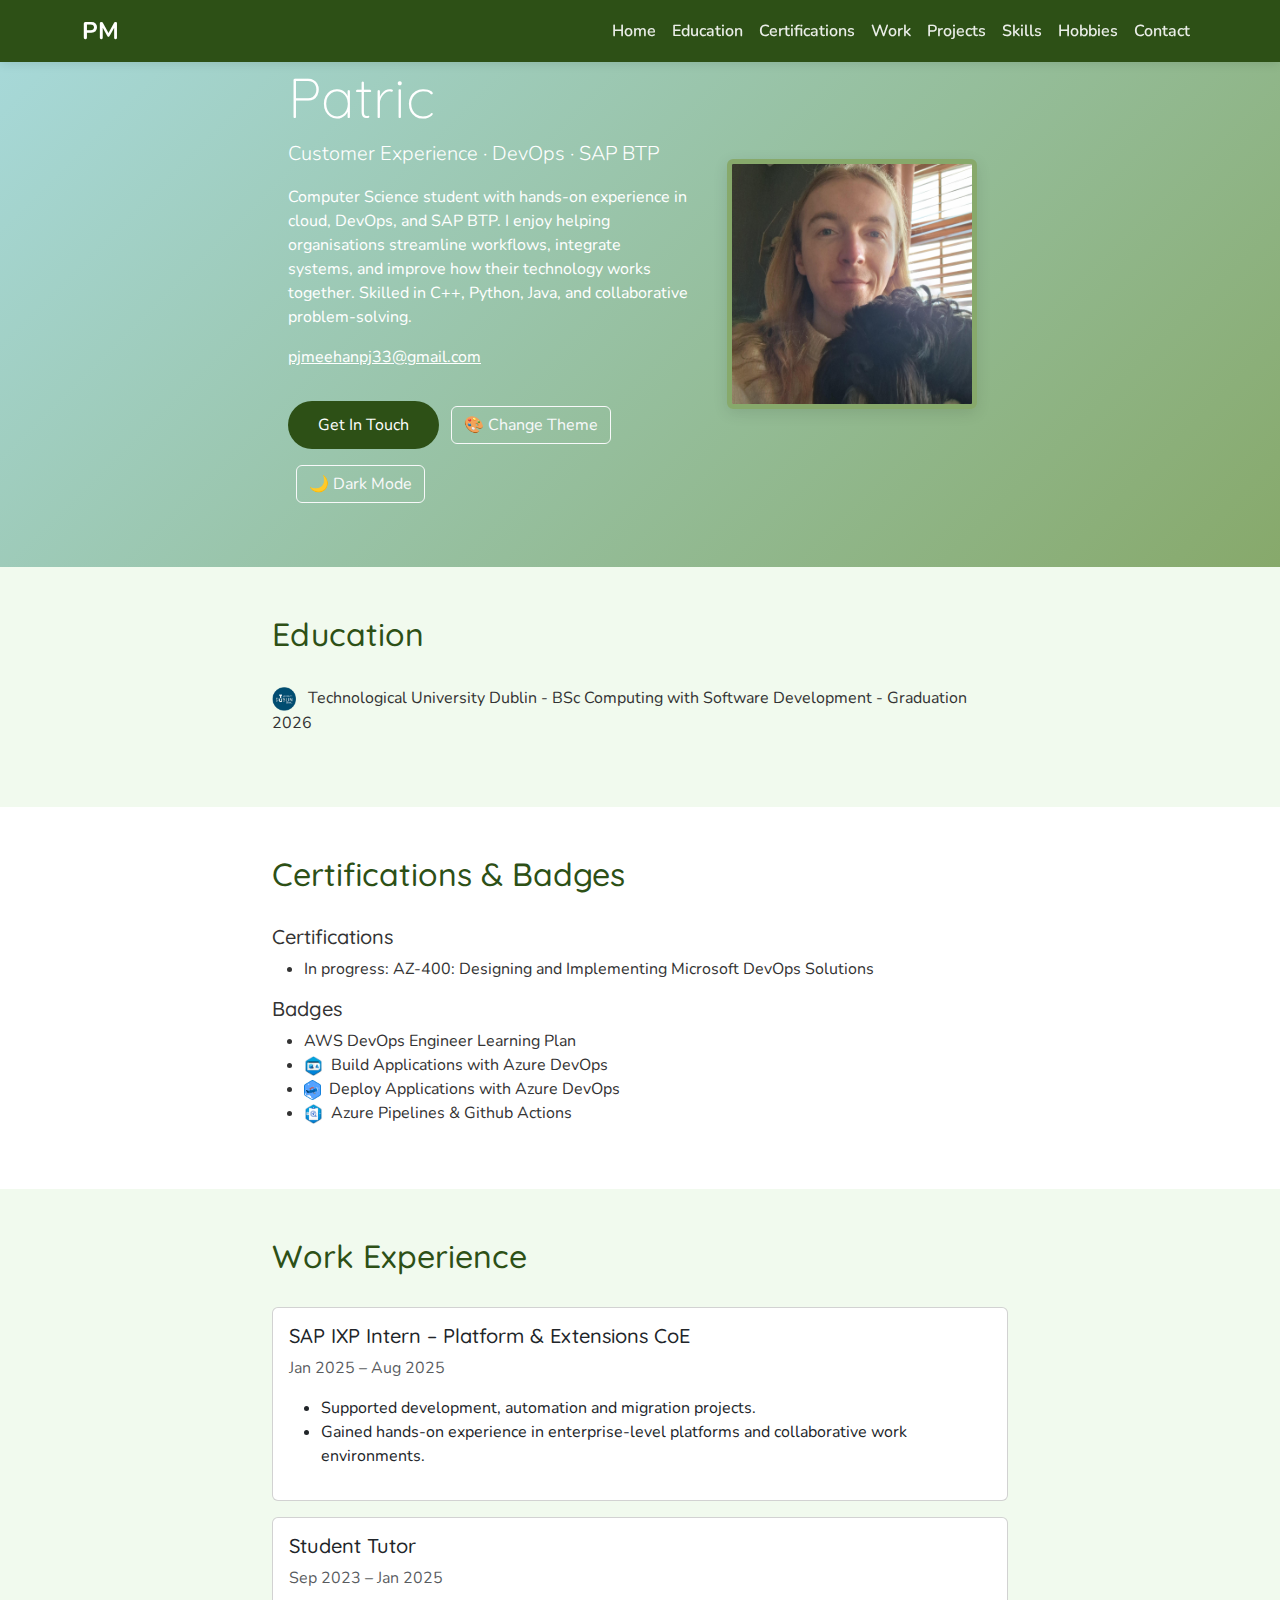
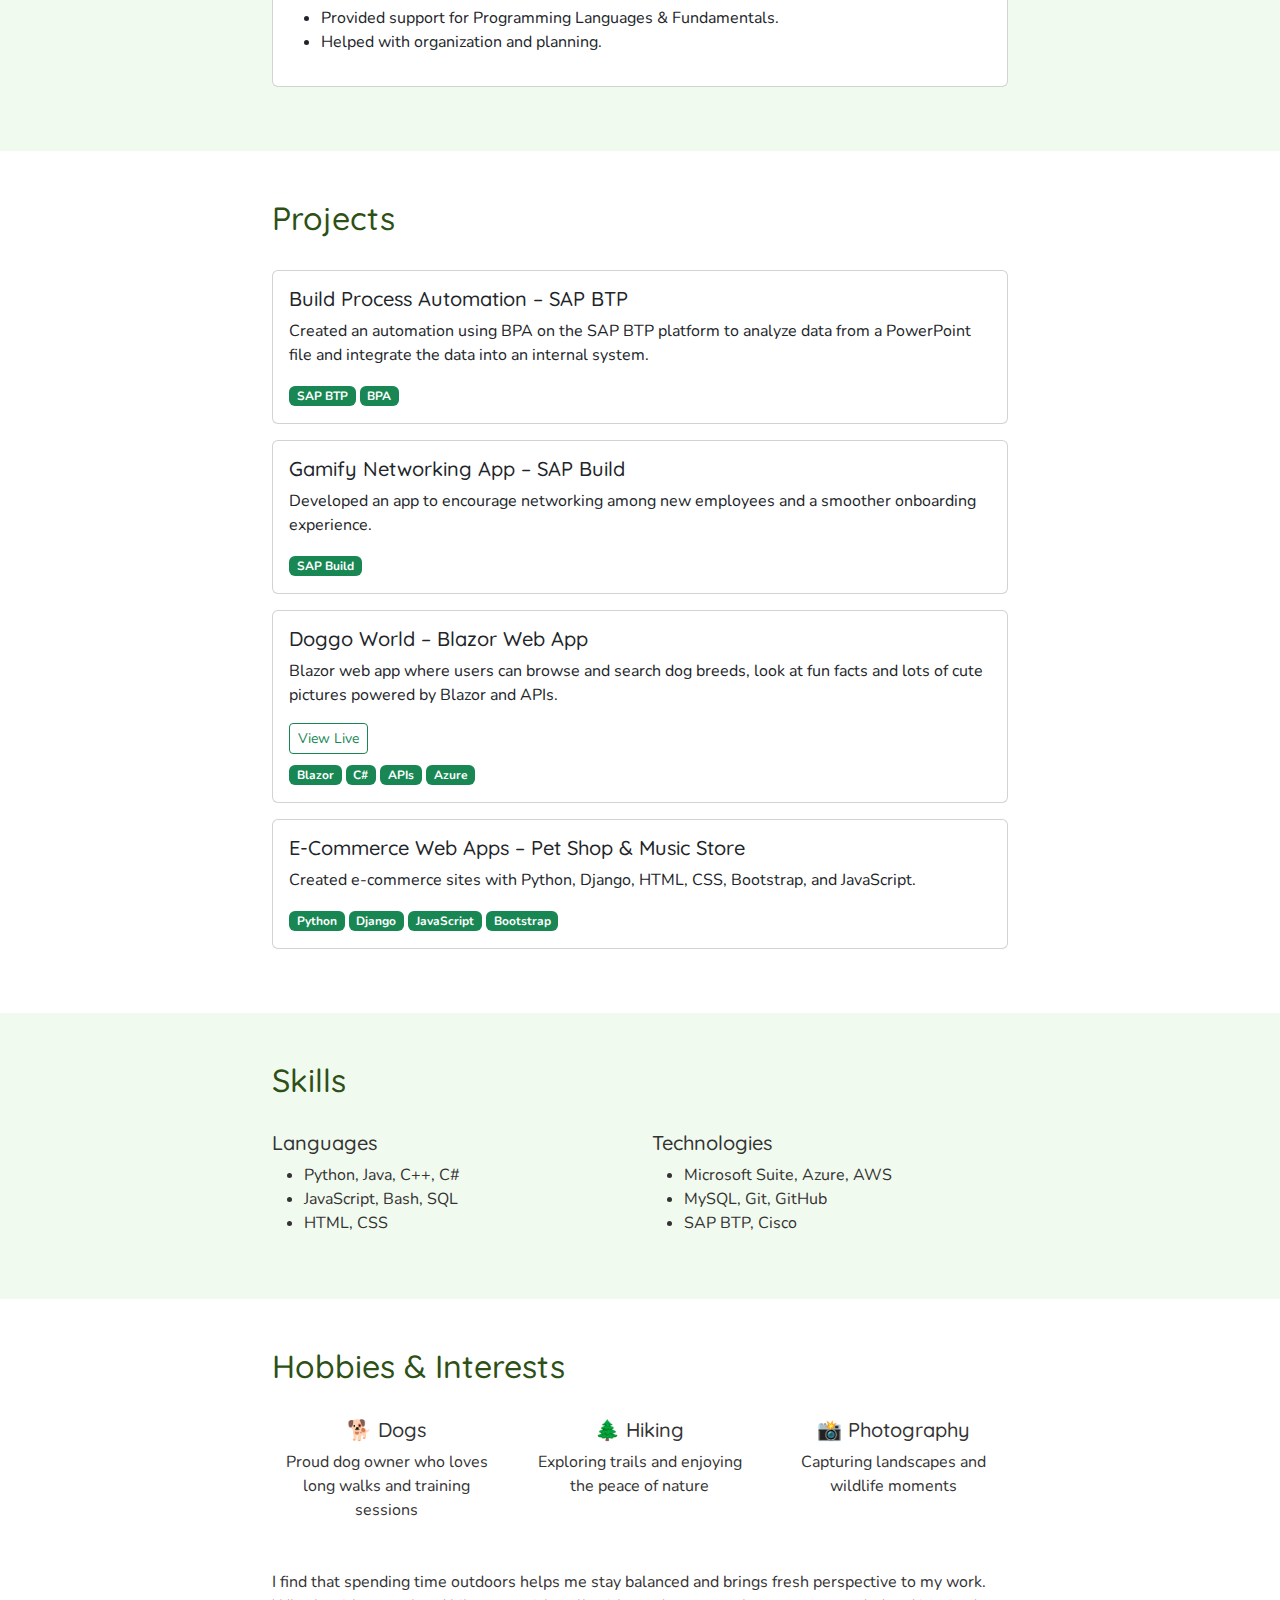
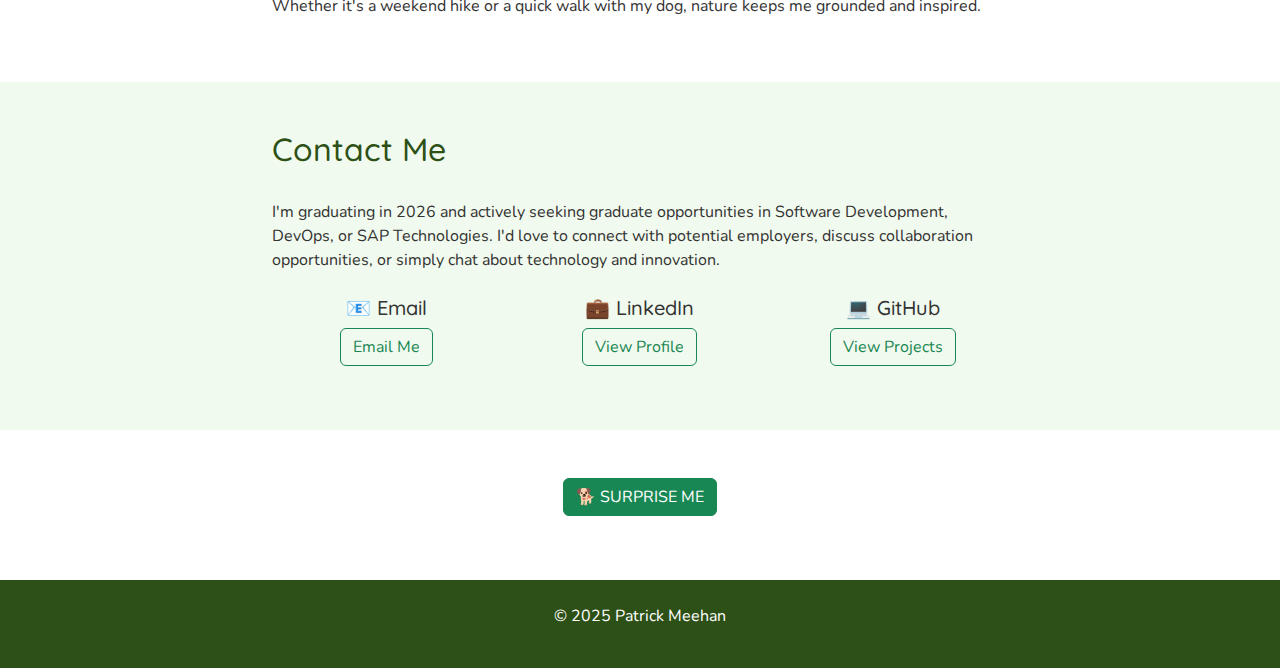
<file: index.html>
<!DOCTYPE html>
<html lang="en">
<head>
    <meta charset="UTF-8">
    <meta name="viewport" content="width=device-width, initial-scale=1.0">
    <title>Patrick Meehan - Portfolio</title>
    <link href="https://cdn.jsdelivr.net/npm/bootstrap@5.3.2/dist/css/bootstrap.min.css" rel="stylesheet">
    <link rel="preconnect" href="https://fonts.googleapis.com">
    <link rel="preconnect" href="https://fonts.gstatic.com" crossorigin>
    <link href="https://fonts.googleapis.com/css2?family=Quicksand:wght@400;500;600;700&family=Nunito:wght@400;600;700&display=swap" rel="stylesheet">
    <link rel="icon" type="image/jpeg" href="images/profile-favicon.png">
    <link rel="stylesheet" href="styles.css">
</head>
<body>
    <!-- Scroll Progress Bar -->
    <div id="scrollProgress"></div>
    
    <!-- Navbar -->
    <nav class="navbar navbar-expand-lg navbar-dark fixed-top">
        <div class="container">
            <a class="navbar-brand" href="#hero">PM</a>
            <button class="navbar-toggler" type="button" data-bs-toggle="collapse" data-bs-target="#navbarNav">
                <span class="navbar-toggler-icon"></span>
            </button>
            <div class="collapse navbar-collapse" id="navbarNav">
                <ul class="navbar-nav ms-auto">
                    <li class="nav-item"><a class="nav-link" href="#hero">Home</a></li>
                    <li class="nav-item"><a class="nav-link" href="#education">Education</a></li>
                    <li class="nav-item"><a class="nav-link" href="#certifications">Certifications</a></li>
                    <li class="nav-item"><a class="nav-link" href="#work">Work</a></li>
                    <li class="nav-item"><a class="nav-link" href="#projects">Projects</a></li>
                    <li class="nav-item"><a class="nav-link" href="#skills">Skills</a></li>
                    <li class="nav-item"><a class="nav-link" href="#hobbies">Hobbies</a></li>
                    <li class="nav-item"><a class="nav-link" href="#contact">Contact</a></li>
                </ul>
            </div>
        </div>
    </nav>

    <!-- Hero Section -->
    <section id="hero" class="py-5 d-flex align-items-center">
        <div class="container">
            <div class="row justify-content-center">
                <div class="col-lg-8">
                    <div class="card hero-card">
                        <div class="card-body">
                            <div class="row align-items-center">
                                <div class="col-md-7">
                                    <h1 class="display-4" id="typingName"></h1>
                                    <p class="lead">Customer Experience · DevOps · SAP BTP</p>
                                    <p>Computer Science student with hands-on experience in cloud, DevOps, and SAP BTP. I enjoy helping organisations streamline workflows, integrate systems, and improve how their technology works together. Skilled in C++, Python, Java, and collaborative problem-solving.</p>
                                    <p><a href="mailto:pjmeehanpj33@gmail.com">pjmeehanpj33@gmail.com</a></p>
                                    <button class="btn btn-primary mt-3" data-bs-toggle="modal" data-bs-target="#contactModal">Get In Touch</button>
                                    <button class="btn btn-outline-light mt-3 ms-2" id="themeButton">🎨 Change Theme</button>
                                    <button class="btn btn-outline-light mt-3 ms-2" id="darkModeToggle">🌙 Dark Mode</button>
                                </div>
                                <div class="col-md-5 text-center">
                                    <img src="images/profile.jpg" alt="Patrick Meehan" class="rounded" width="250" height="250">
                                </div>
                            </div>
                        </div>
                    </div>
                </div>
            </div>
        </div>
    </section>

    <!-- Education -->
    <section id="education" class="py-5">
        <div class="container">
            <div class="row justify-content-center">
                <div class="col-lg-8">
                    <h2>Education</h2>
                    <div class="mb-4">
                        <p class=""><img src="images/technological-university-dublin.webp" alt="TUD" class="edu-logo"> Technological University Dublin - BSc Computing with Software Development - Graduation 2026 </p>
                    </div>
                </div>
            </div>
        </div>
    </section>

    <!-- Certifications & Badges -->
    <section id="certifications" class="py-5">
        <div class="container">
            <div class="row justify-content-center">
                <div class="col-lg-8">
                    <h2>Certifications & Badges</h2>
                    <h5>Certifications</h5>
                    <ul>
                        <li>In progress: AZ-400: Designing and Implementing Microsoft DevOps Solutions</li>
                    </ul>
                    <h5 class="mt-3">Badges</h5>
                    <ul>
                        <li>AWS DevOps Engineer Learning Plan</li>
                        <li><img src="images/build-applications-with-azure-devops.png" alt="Azure DevOps" class="badge-logo">Build Applications with Azure DevOps</li>
                        <li><img src="images/deploy-applications-with-azure-devops.png" alt="Azure DevOps" class="badge-logo">Deploy Applications with Azure DevOps</li>
                        <li><img src="images/az-400-implement-ci-with-azure-pipelines-and-github-actions.png" alt="Azure DevOps" class="badge-logo">Azure Pipelines & Github Actions</li>
                    </ul>
                </div>
            </div>
        </div>
    </section>

    <!-- Work Experience -->
    <section id="work" class="py-5">
        <div class="container">
            <div class="row justify-content-center">
                <div class="col-lg-8">
                    <h2>Work Experience</h2>
                    <div class="card mb-3">
                        <div class="card-body">
                            <h5 class="card-title">SAP IXP Intern – Platform & Extensions CoE</h5>
                            <p class="text-muted">Jan 2025 – Aug 2025</p>
                            <ul>
                                <li>Supported development, automation and migration projects.</li>
                                <li>Gained hands-on experience in enterprise-level platforms and collaborative work environments.</li>
                            </ul>
                        </div>
                    </div>
                    <div class="card mb-3">
                        <div class="card-body">
                            <h5 class="card-title">Student Tutor</h5>
                            <p class="text-muted">Sep 2023 – Jan 2025</p>
                            <ul>
                                <li>Provided support for Programming Languages & Fundamentals.</li>
                                <li>Helped with organization and planning.</li>
                            </ul>
                        </div>
                    </div>
                </div>
            </div>
        </div>
    </section>

    <!-- Projects -->
    <section id="projects" class="py-5">
        <div class="container">
            <div class="row justify-content-center">
                <div class="col-lg-8">
                    <h2>Projects</h2>
                    <div class="card mb-3">
                        <div class="card-body">
                            <h5 class="card-title">Build Process Automation – SAP BTP</h5>
                            <p class="card-text">Created an automation using BPA on the SAP BTP platform to analyze data from a PowerPoint file and integrate the data into an internal system.</p>
                            <span class="badge bg-success">SAP BTP</span>
                            <span class="badge bg-success">BPA</span>
                        </div>
                    </div>
                    <div class="card mb-3">
                        <div class="card-body">
                            <h5 class="card-title">Gamify Networking App – SAP Build</h5>
                            <p class="card-text">Developed an app to encourage networking among new employees and a smoother onboarding experience.</p>
                            <span class="badge bg-success">SAP Build</span>
                        </div>
                    </div>
                    <div class="card mb-3">
                        <div class="card-body">
                            <h5 class="card-title">Doggo World – Blazor Web App</h5>
                            <p class="card-text">Blazor web app where users can browse and search dog breeds, look at fun facts and lots of cute pictures powered by Blazor and APIs.</p>
                            <a href="https://animalsca320251201000533-dwcnfvdefaapckhs.canadacentral-01.azurewebsites.net" target="_blank" class="btn btn-sm btn-outline-success mb-2">View Live</a><br>
                            <span class="badge bg-success">Blazor</span>
                            <span class="badge bg-success">C#</span>
                            <span class="badge bg-success">APIs</span>
                            <span class="badge bg-success">Azure</span>
                        </div>
                    </div>
                    <div class="card mb-3">
                        <div class="card-body">
                            <h5 class="card-title">E-Commerce Web Apps – Pet Shop & Music Store</h5>
                            <p class="card-text">Created e-commerce sites with Python, Django, HTML, CSS, Bootstrap, and JavaScript.</p>
                            <span class="badge bg-success">Python</span>
                            <span class="badge bg-success">Django</span>
                            <span class="badge bg-success">JavaScript</span>
                            <span class="badge bg-success">Bootstrap</span>
                        </div>
                    </div>
                </div>
            </div>
        </div>
    </section>

    <!-- Skills -->
    <section id="skills" class="py-5">
        <div class="container">
            <div class="row justify-content-center">
                <div class="col-lg-8">
                    <h2>Skills</h2>
                    <div class="row">
                        <div class="col-md-6">
                            <h5>Languages</h5>
                            <ul>
                                <li>Python, Java, C++, C#</li>
                                <li>JavaScript, Bash, SQL</li>
                                <li>HTML, CSS</li>
                            </ul>
                        </div>
                        <div class="col-md-6">
                            <h5>Technologies</h5>
                            <ul>
                                <li>Microsoft Suite, Azure, AWS</li>
                                <li>MySQL, Git, GitHub</li>
                                <li>SAP BTP, Cisco</li>
                            </ul>
                        </div>
                    </div>
                </div>
            </div>
        </div>
    </section>

    <!-- Hobbies -->
    <section id="hobbies" class="py-5">
        <div class="container">
            <div class="row justify-content-center">
                <div class="col-lg-8">
                    <h2>Hobbies & Interests</h2>
                    <div class="row">
                        <div class="col-md-4 mb-3">
                            <div class="text-center">
                                <h5>🐕 Dogs</h5>
                                <p>Proud dog owner who loves long walks and training sessions</p>
                            </div>
                        </div>
                        <div class="col-md-4 mb-3">
                            <div class="text-center">
                                <h5>🌲 Hiking</h5>
                                <p>Exploring trails and enjoying the peace of nature</p>
                            </div>
                        </div>
                        <div class="col-md-4 mb-3">
                            <div class="text-center">
                                <h5>📸 Photography</h5>
                                <p>Capturing landscapes and wildlife moments</p>
                            </div>
                        </div>
                    </div>
                    <p class="mt-3">I find that spending time outdoors helps me stay balanced and brings fresh perspective to my work. Whether it's a weekend hike or a quick walk with my dog, nature keeps me grounded and inspired.</p>
                </div>
            </div>
        </div>
    </section>

    <!-- Contact -->
    <section id="contact" class="py-5">
        <div class="container">
            <div class="row justify-content-center">
                <div class="col-lg-8">
                    <h2>Contact Me</h2>
                    <p>I'm graduating in 2026 and actively seeking graduate opportunities in Software Development, DevOps, or SAP Technologies. I'd love to connect with potential employers, discuss collaboration opportunities, or simply chat about technology and innovation.</p>
                    <div class="row mt-4">
                        <div class="col-md-4 text-center mb-3">
                            <h5>📧 Email</h5>
                            <a href="mailto:pjmeehanpj33@gmail.com" class="btn btn-outline-success">Email Me</a>
                        </div>
                        <div class="col-md-4 text-center mb-3">
                            <h5>💼 LinkedIn</h5>
                            <a href="https://www.linkedin.com/in/patrick-meehan-x1/" target="_blank" class="btn btn-outline-success">View Profile</a>
                        </div>
                        <div class="col-md-4 text-center mb-3">
                            <h5>💻 GitHub</h5>
                            <a href="https://github.com/patrick-meehan-1" target="_blank" class="btn btn-outline-success">View Projects</a>
                        </div>
                    </div>
                </div>
            </div>
        </div>
    </section>

    <!-- Surprise Me -->    
    <section class="py-5 text-center">
        <div class="container">
            <button id="surpriseButton" class="btn btn-success mb-3">🐕 SURPRISE ME</button>
            <div id="dogImageContainer" style="display: none;">
                <img id="dogImage" class="img-fluid rounded" style="max-width: 400px; max-height: 400px;" alt="Dog">
            </div>
        </div>
    </section>

    <!-- Footer -->
    <footer class="text-center py-4">
        <p>&copy; 2025 Patrick Meehan</p>
    </footer>

    <!-- Contact Modal -->
    <div class="modal fade" id="contactModal" tabindex="-1">
        <div class="modal-dialog">
            <div class="modal-content">
                <div class="modal-header">
                    <h5 class="modal-title">Contact Information</h5>
                    <button type="button" class="btn-close" data-bs-dismiss="modal"></button>
                </div>
                <div class="modal-body">
                    <p><strong>Email:</strong> <a href="mailto:pjmeehanpj33@gmail.com">pjmeehanpj33@gmail.com</a></p>
                    <p><strong>LinkedIn:</strong> <a href="https://www.linkedin.com/in/patrick-meehan-x1/" target="_blank">https://www.linkedin.com/in/patrick-meehan-x1/</a></p>
                    <p><strong>GitHub:</strong> <a href="https://github.com/patrick-meehan-1" target="_blank">https://github.com/patrick-meehan-1</a></p>
                    <p><strong>Location:</strong> Dublin, Ireland</p>
                </div>
            </div>
        </div>
    </div>

    <!-- Back to Top Button -->
    <button id="backToTop" class="btn btn-success" style="display: none;">↑</button>

    <script src="https://cdn.jsdelivr.net/npm/bootstrap@5.3.2/dist/js/bootstrap.bundle.min.js"></script>
    <script src="script.js"></script>
</body>
</html>
</file>
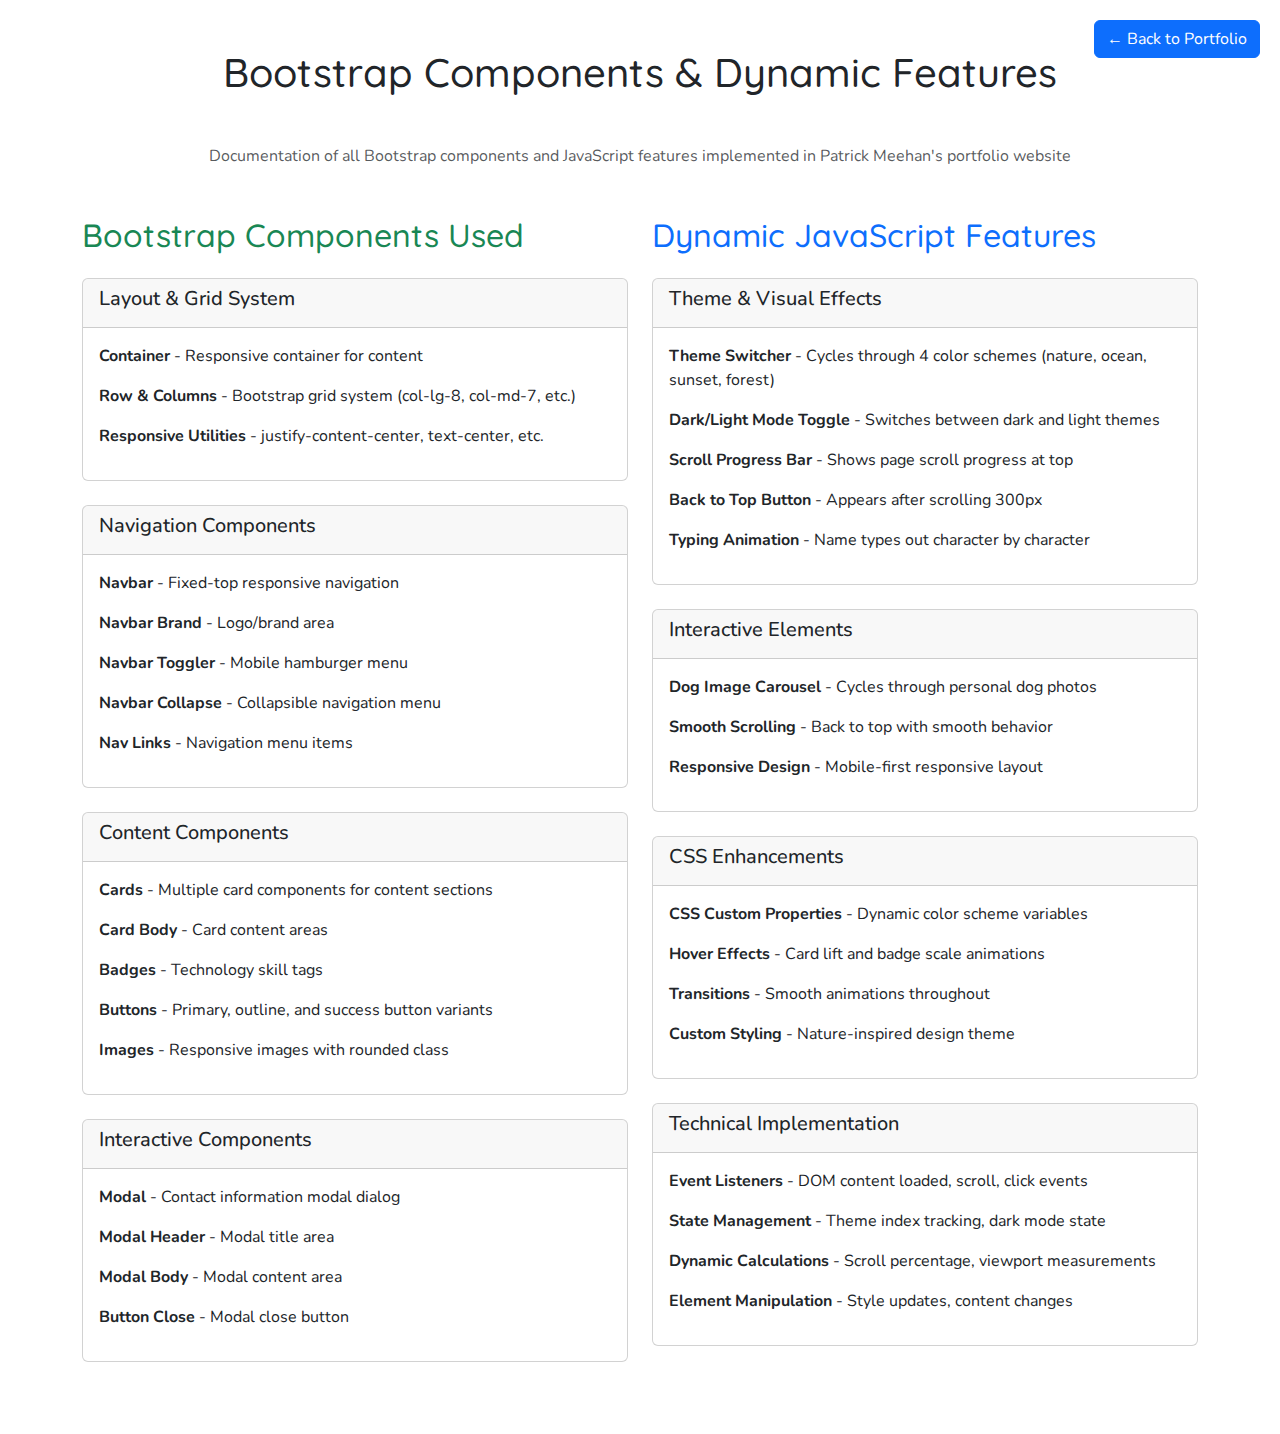
<file: components.html>
<!DOCTYPE html>
<html lang="en">
<head>
    <meta charset="UTF-8">
    <meta name="viewport" content="width=device-width, initial-scale=1.0">
    <title>Bootstrap Components & Dynamic Features - Patrick Meehan Portfolio</title>
    <link href="https://cdn.jsdelivr.net/npm/bootstrap@5.3.2/dist/css/bootstrap.min.css" rel="stylesheet">
    <link href="https://fonts.googleapis.com/css2?family=Quicksand:wght@400;500;600;700&family=Nunito:wght@400;600;700&display=swap" rel="stylesheet">
    <style>
        body { font-family: 'Nunito', sans-serif; }
        h1, h2, h3 { font-family: 'Quicksand', sans-serif; }
        .feature-item { margin-bottom: 1rem; }
        .back-link { position: fixed; top: 20px; right: 20px; z-index: 1000; }
    </style>
</head>
<body>
    <div class="container py-5">
        <a href="index.html" class="btn btn-primary back-link">← Back to Portfolio</a>
        
        <h1 class="text-center mb-5">Bootstrap Components & Dynamic Features</h1>
        <p class="text-center text-muted mb-5">Documentation of all Bootstrap components and JavaScript features implemented in Patrick Meehan's portfolio website</p>

        <!-- Bootstrap Components Section -->
        <div class="row">
            <div class="col-lg-6">
                <h2 class="text-success mb-4">Bootstrap Components Used</h2>
                
                <div class="card mb-4">
                    <div class="card-header">
                        <h5>Layout & Grid System</h5>
                    </div>
                    <div class="card-body">
                        <ul class="list-unstyled">
                            <li class="feature-item"><strong>Container</strong> - Responsive container for content</li>
                            <li class="feature-item"><strong>Row & Columns</strong> - Bootstrap grid system (col-lg-8, col-md-7, etc.)</li>
                            <li class="feature-item"><strong>Responsive Utilities</strong> - justify-content-center, text-center, etc.</li>
                        </ul>
                    </div>
                </div>

                <div class="card mb-4">
                    <div class="card-header">
                        <h5>Navigation Components</h5>
                    </div>
                    <div class="card-body">
                        <ul class="list-unstyled">
                            <li class="feature-item"><strong>Navbar</strong> - Fixed-top responsive navigation</li>
                            <li class="feature-item"><strong>Navbar Brand</strong> - Logo/brand area</li>
                            <li class="feature-item"><strong>Navbar Toggler</strong> - Mobile hamburger menu</li>
                            <li class="feature-item"><strong>Navbar Collapse</strong> - Collapsible navigation menu</li>
                            <li class="feature-item"><strong>Nav Links</strong> - Navigation menu items</li>
                        </ul>
                    </div>
                </div>

                <div class="card mb-4">
                    <div class="card-header">
                        <h5>Content Components</h5>
                    </div>
                    <div class="card-body">
                        <ul class="list-unstyled">
                            <li class="feature-item"><strong>Cards</strong> - Multiple card components for content sections</li>
                            <li class="feature-item"><strong>Card Body</strong> - Card content areas</li>
                            <li class="feature-item"><strong>Badges</strong> - Technology skill tags</li>
                            <li class="feature-item"><strong>Buttons</strong> - Primary, outline, and success button variants</li>
                            <li class="feature-item"><strong>Images</strong> - Responsive images with rounded class</li>
                        </ul>
                    </div>
                </div>

                <div class="card mb-4">
                    <div class="card-header">
                        <h5>Interactive Components</h5>
                    </div>
                    <div class="card-body">
                        <ul class="list-unstyled">
                            <li class="feature-item"><strong>Modal</strong> - Contact information modal dialog</li>
                            <li class="feature-item"><strong>Modal Header</strong> - Modal title area</li>
                            <li class="feature-item"><strong>Modal Body</strong> - Modal content area</li>
                            <li class="feature-item"><strong>Button Close</strong> - Modal close button</li>
                        </ul>
                    </div>
                </div>
            </div>

            <div class="col-lg-6">
                <h2 class="text-primary mb-4">Dynamic JavaScript Features</h2>
                
                <div class="card mb-4">
                    <div class="card-header">
                        <h5>Theme & Visual Effects</h5>
                    </div>
                    <div class="card-body">
                        <ul class="list-unstyled">
                            <li class="feature-item"><strong>Theme Switcher</strong> - Cycles through 4 color schemes (nature, ocean, sunset, forest)</li>
                            <li class="feature-item"><strong>Dark/Light Mode Toggle</strong> - Switches between dark and light themes</li>
                            <li class="feature-item"><strong>Scroll Progress Bar</strong> - Shows page scroll progress at top</li>
                            <li class="feature-item"><strong>Back to Top Button</strong> - Appears after scrolling 300px</li>
                            <li class="feature-item"><strong>Typing Animation</strong> - Name types out character by character</li>
                        </ul>
                    </div>
                </div>

                <div class="card mb-4">
                    <div class="card-header">
                        <h5>Interactive Elements</h5>
                    </div>
                    <div class="card-body">
                        <ul class="list-unstyled">
                            <li class="feature-item"><strong>Dog Image Carousel</strong> - Cycles through personal dog photos</li>
                            <li class="feature-item"><strong>Smooth Scrolling</strong> - Back to top with smooth behavior</li>
                            <li class="feature-item"><strong>Responsive Design</strong> - Mobile-first responsive layout</li>
                        </ul>
                    </div>
                </div>

                <div class="card mb-4">
                    <div class="card-header">
                        <h5>CSS Enhancements</h5>
                    </div>
                    <div class="card-body">
                        <ul class="list-unstyled">
                            <li class="feature-item"><strong>CSS Custom Properties</strong> - Dynamic color scheme variables</li>
                            <li class="feature-item"><strong>Hover Effects</strong> - Card lift and badge scale animations</li>
                            <li class="feature-item"><strong>Transitions</strong> - Smooth animations throughout</li>
                            <li class="feature-item"><strong>Custom Styling</strong> - Nature-inspired design theme</li>
                        </ul>
                    </div>
                </div>

                <div class="card mb-4">
                    <div class="card-header">
                        <h5>Technical Implementation</h5>
                    </div>
                    <div class="card-body">
                        <ul class="list-unstyled">
                            <li class="feature-item"><strong>Event Listeners</strong> - DOM content loaded, scroll, click events</li>
                            <li class="feature-item"><strong>State Management</strong> - Theme index tracking, dark mode state</li>
                            <li class="feature-item"><strong>Dynamic Calculations</strong> - Scroll percentage, viewport measurements</li>
                            <li class="feature-item"><strong>Element Manipulation</strong> - Style updates, content changes</li>
                        </ul>
                    </div>
                </div>
            </div>
        </div>


    </div>

    <script src="https://cdn.jsdelivr.net/npm/bootstrap@5.3.2/dist/js/bootstrap.bundle.min.js"></script>
</body>
</html>
</file>
<file: styles.css>
:root {
    --forest-green: #2d5016;
    --sage: #87a96b;
    --sky-blue: #a8dadc;
    --sand: #f1faee;
    --earth-brown: #8b7355;
}

body {
    font-family: 'Nunito', sans-serif;
    color: #333;
}

html {
    scroll-padding-top: 80px;
}

h1, h2, h3, h4, h5, h6 {
    font-family: 'Quicksand', sans-serif;
}

#hero {
    background: linear-gradient(135deg, var(--sky-blue) 0%, var(--sage) 100%);
    min-height: 60vh;
}

.hero-card {
    background: transparent;
    border: none;
    box-shadow: none;
}

#hero h1, #hero p {
    color: white;
}

#hero a {
    color: white;
    text-decoration: underline;
}

#hero a:hover {
    color: var(--sand);
}

#hero img {
    border: 5px solid var(--sage);
    box-shadow: 0 4px 15px rgba(0,0,0,0.1);
    object-fit: cover;
    image-rendering: -webkit-optimize-contrast;
    image-rendering: crisp-edges;
}

#hero .btn-primary {
    background-color: var(--forest-green);
    border: none;
    padding: 12px 30px;
    border-radius: 25px;
}

#hero .btn-primary:hover {
    background-color: var(--earth-brown);
    transform: translateY(-2px);
    transition: all 0.3s ease;
}

section:nth-child(even) {
    background-color: var(--sand);
}

section:nth-child(odd) {
    background-color: white;
}

h2 {
    color: var(--forest-green);
    margin-bottom: 2rem;
}

.modal-content {
    border-radius: 15px;
    border: 2px solid var(--sage);
}

.modal-header {
    background-color: var(--sage);
    color: white;
    border-radius: 15px 15px 0 0;
}

.navbar {
    background-color: var(--forest-green);
    box-shadow: 0 2px 10px rgba(0,0,0,0.1);
}

.navbar-brand {
    font-weight: bold;
    font-size: 1.5rem;
}

.nav-link {
    color: rgba(255,255,255,0.9) !important;
    font-weight: 600;
}

.nav-link:hover {
    color: var(--sand) !important;
}

footer {
    background-color: var(--forest-green);
    color: white;
}

.edu-logo {
    height: 24px;
    width: auto;
    vertical-align: middle;
    margin-right: 8px;
}

.badge-logo {
    height: 20px;
    width: auto;
    vertical-align: middle;
    margin-right: 8px;
}

.card:hover {
    transform: translateY(-5px);
    box-shadow: 0 8px 25px rgba(0,0,0,0.15);
    transition: all 0.3s ease;
}

.badge:hover {
    transform: scale(1.1);
    transition: transform 0.2s ease;
}
</file>
